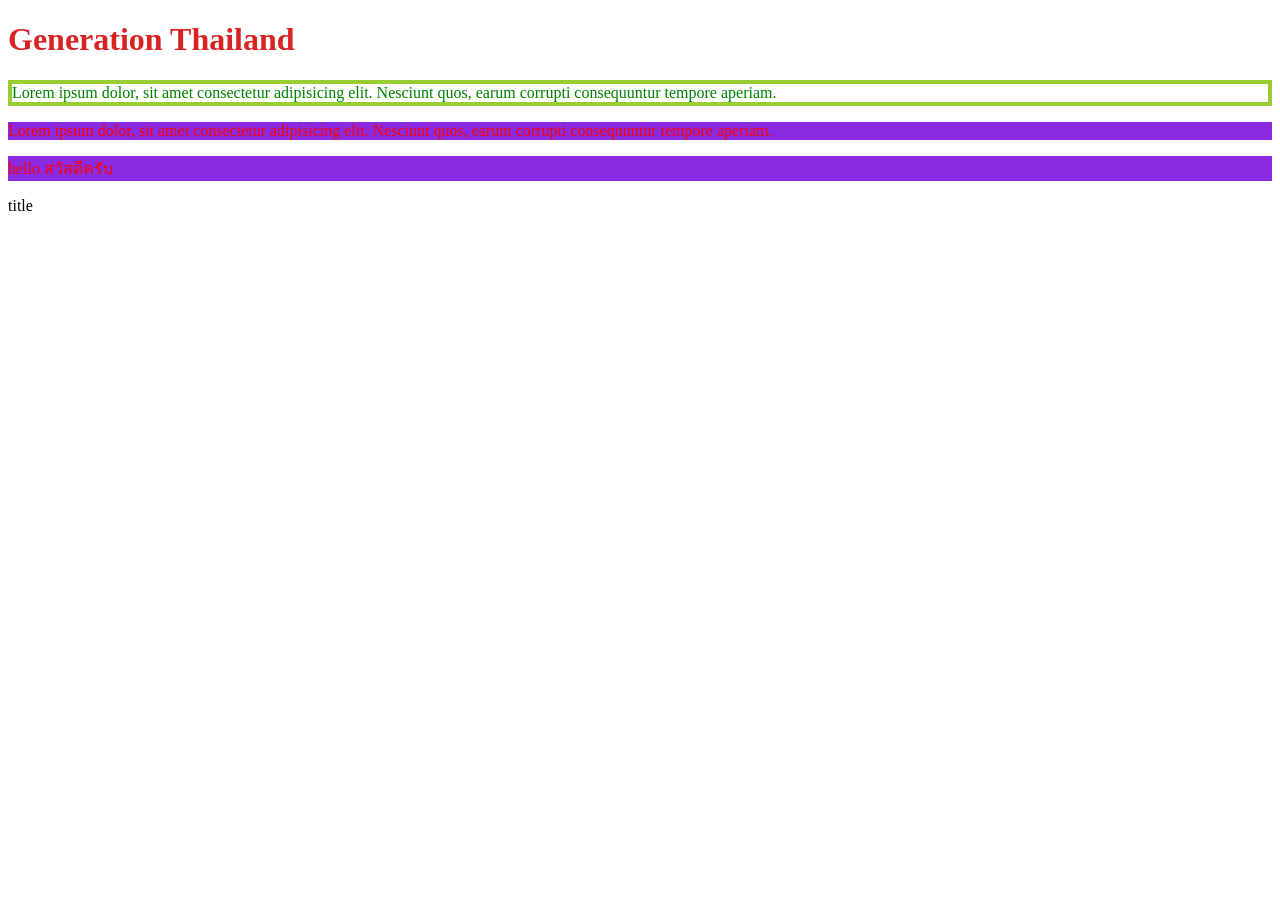
<file: index.html>
<!doctype html>
<html lang="en">
  <head>
    <meta charset="UTF-8" />
    <meta name="viewport" content="width=device-width, initial-scale=1.0" />
    <title>CSS-101</title>
    <link href="style.css" rel="stylesheet" />
    <style>
      h1 {
        color: aqua;
      }
    </style>
  </head>
  <body>
    <h1 id="hellojsd" class="hellotext" style="color: rgb(217, 35, 35)">
      Generation Thailand
    </h1>
    <p class="greenp">
      Lorem ipsum dolor, sit amet consectetur adipisicing elit. Nesciunt quos,
      earum corrupti consequuntur tempore aperiam.
    </p>
    <p>
      Lorem ipsum dolor, sit amet consectetur adipisicing elit. Nesciunt quos,
      earum corrupti consequuntur tempore aperiam.
    </p>
    <p>hello สวัสดีครับ</p>

    <div class="card">
      <div class="card__title">
        title
        <div class="card__content card__content--light"></div>
      </div>
    </div>
  </body>
</html>
</file>
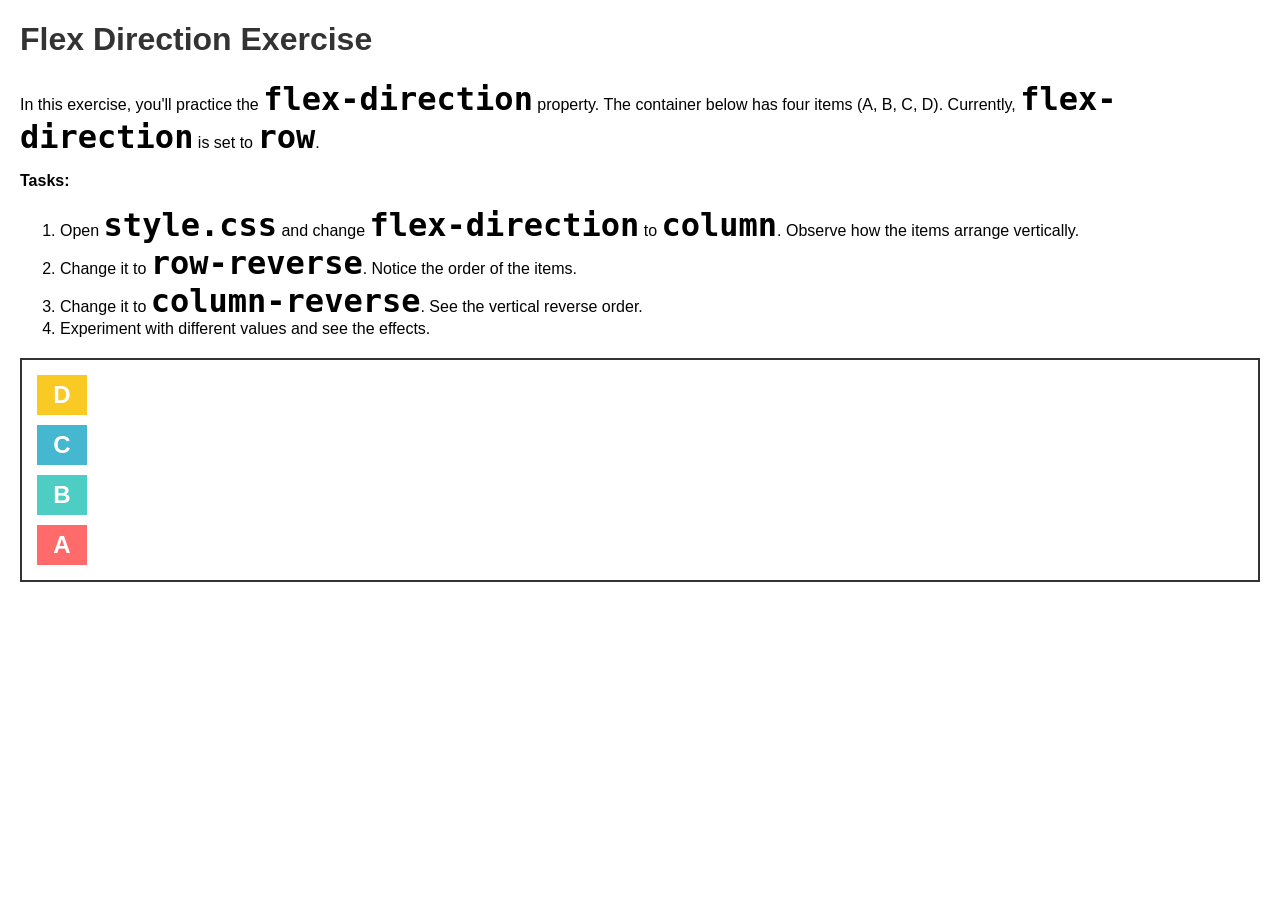
<file: flexbox-ex-jsd/01-flex-direction/index.html>
<!doctype html>
<html lang="en">
  <head>
    <meta charset="UTF-8" />
    <meta name="viewport" content="width=device-width, initial-scale=1.0" />
    <title>Flex Direction Practice</title>
    <link rel="stylesheet" href="style.css" />
  </head>
  <body>
    <h1>Flex Direction Exercise</h1>
    <p>In this exercise, you'll practice the <code>flex-direction</code> property. The container below has four items (A, B, C, D). Currently, <code>flex-direction</code> is set to <code>row</code>.</p>
    <p><strong>Tasks:</strong></p>
    <ol>
      <li>Open <code>style.css</code> and change <code>flex-direction</code> to <code>column</code>. Observe how the items arrange vertically.</li>
      <li>Change it to <code>row-reverse</code>. Notice the order of the items.</li>
      <li>Change it to <code>column-reverse</code>. See the vertical reverse order.</li>
      <li>Experiment with different values and see the effects.</li>
    </ol>
    <div class="flex-container">
      <div class="item item-a">A</div>
      <div class="item item-b">B</div>
      <div class="item item-c">C</div>
      <div class="item item-d">D</div>
    </div>
  </body>
</html>
</file>
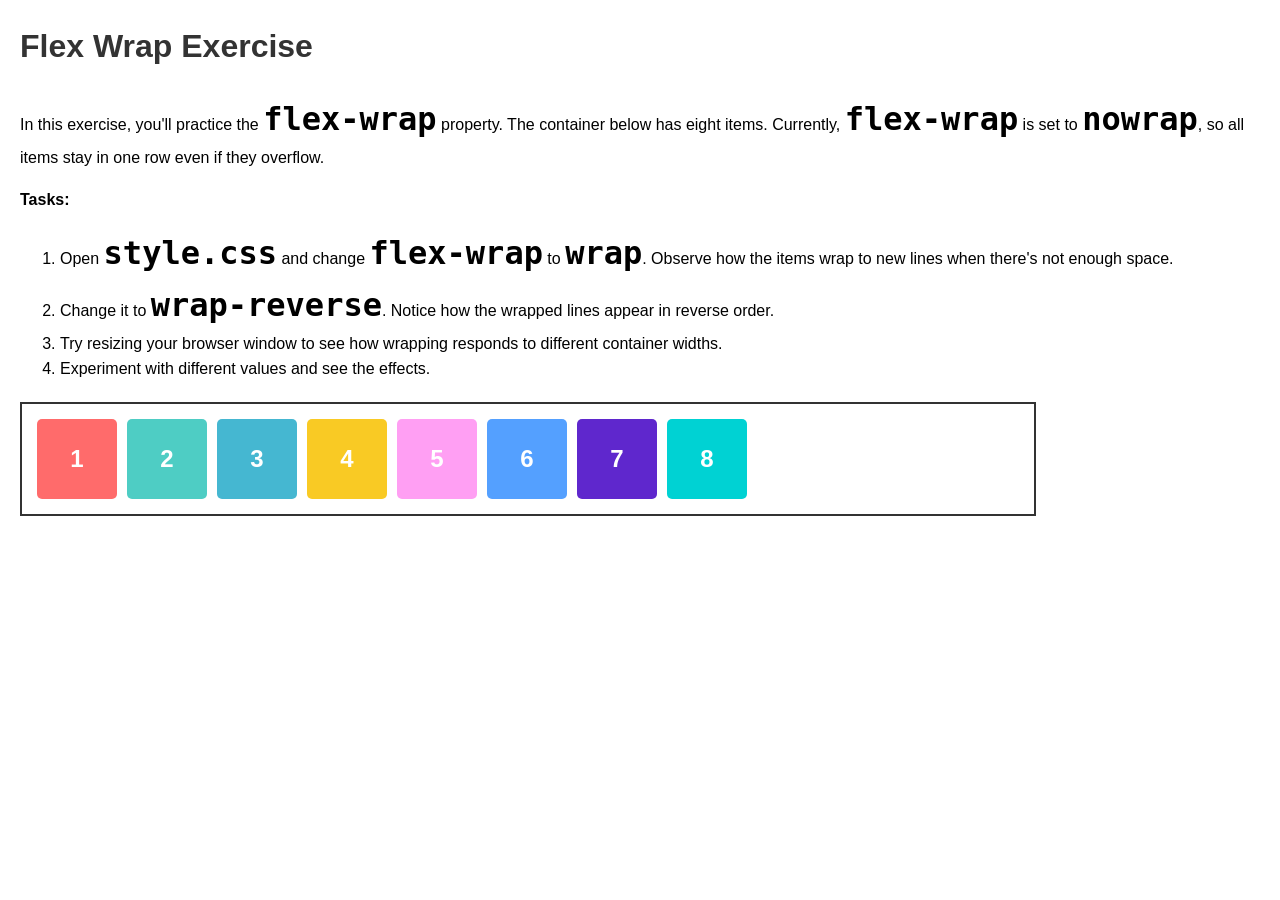
<file: flexbox-ex-jsd/02-flex-wrap/index.html>
<!doctype html>
<html lang="en">
  <head>
    <meta charset="UTF-8" />
    <meta name="viewport" content="width=device-width, initial-scale=1.0" />
    <title>Flex Wrap Practice</title>
    <link rel="stylesheet" href="style.css" />
  </head>
  <body>
    <h1>Flex Wrap Exercise</h1>
    <p>In this exercise, you'll practice the <code>flex-wrap</code> property. The container below has eight items. Currently, <code>flex-wrap</code> is set to <code>nowrap</code>, so all items stay in one row even if they overflow.</p>
    <p><strong>Tasks:</strong></p>
    <ol>
      <li>Open <code>style.css</code> and change <code>flex-wrap</code> to <code>wrap</code>. Observe how the items wrap to new lines when there's not enough space.</li>
      <li>Change it to <code>wrap-reverse</code>. Notice how the wrapped lines appear in reverse order.</li>
      <li>Try resizing your browser window to see how wrapping responds to different container widths.</li>
      <li>Experiment with different values and see the effects.</li>
    </ol>
    <div class="flex-container">
      <div class="item item-1">1</div>
      <div class="item item-2">2</div>
      <div class="item item-3">3</div>
      <div class="item item-4">4</div>
      <div class="item item-5">5</div>
      <div class="item item-6">6</div>
      <div class="item item-7">7</div>
      <div class="item item-8">8</div>
    </div>
  </body>
</html>
</file>
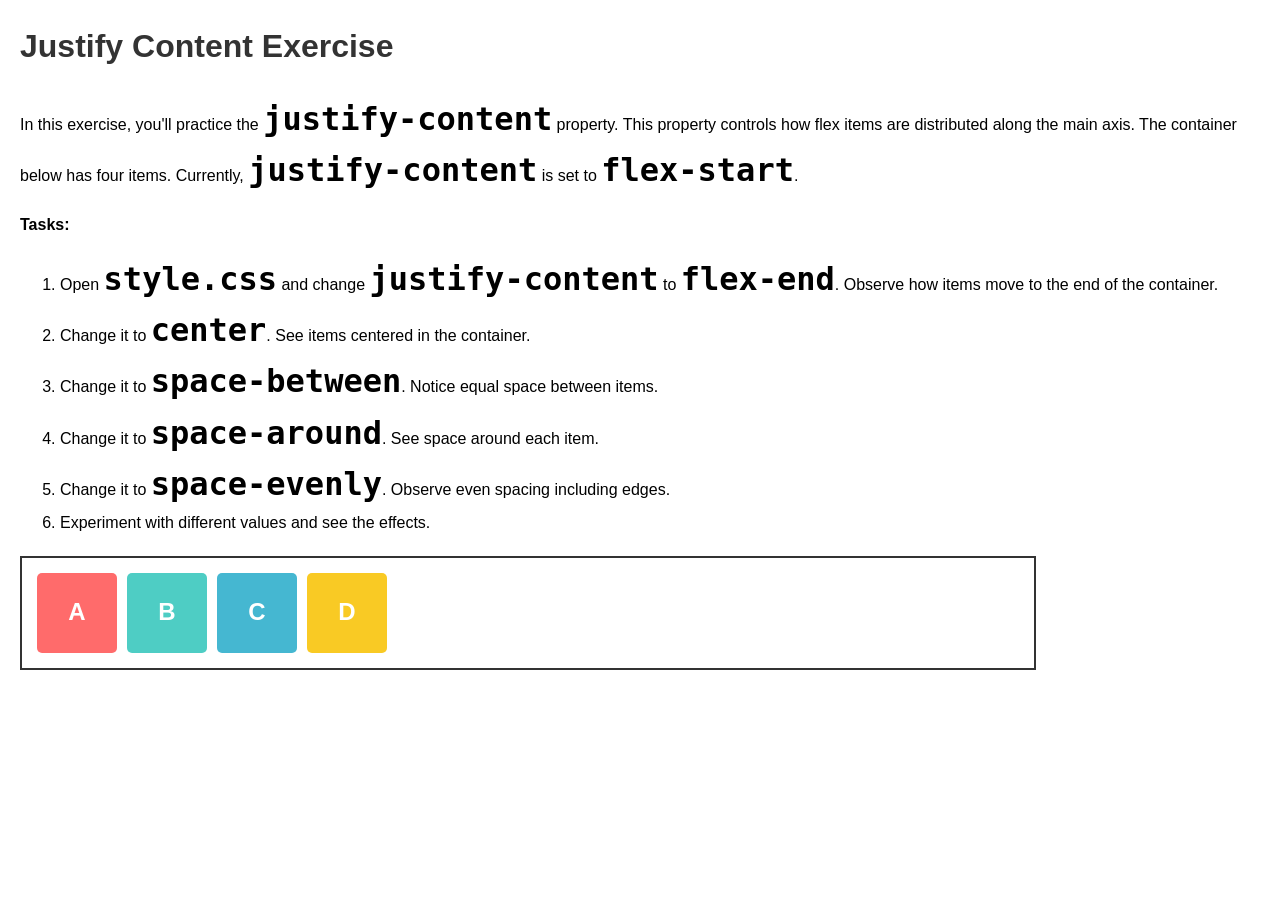
<file: flexbox-ex-jsd/03-justify-content/index.html>
<!doctype html>
<html lang="en">
  <head>
    <meta charset="UTF-8" />
    <meta name="viewport" content="width=device-width, initial-scale=1.0" />
    <title>Justify Content Practice</title>
    <link rel="stylesheet" href="style.css" />
  </head>
  <body>
    <h1>Justify Content Exercise</h1>
    <p>
      In this exercise, you'll practice the <code>justify-content</code> property. This property controls how flex items are distributed along the main axis. The container below has four items. Currently, <code>justify-content</code> is set
      to <code>flex-start</code>.
    </p>
    <p><strong>Tasks:</strong></p>
    <ol>
      <li>Open <code>style.css</code> and change <code>justify-content</code> to <code>flex-end</code>. Observe how items move to the end of the container.</li>
      <li>Change it to <code>center</code>. See items centered in the container.</li>
      <li>Change it to <code>space-between</code>. Notice equal space between items.</li>
      <li>Change it to <code>space-around</code>. See space around each item.</li>
      <li>Change it to <code>space-evenly</code>. Observe even spacing including edges.</li>
      <li>Experiment with different values and see the effects.</li>
    </ol>
    <div class="flex-container">
      <div class="item item-1">A</div>
      <div class="item item-2">B</div>
      <div class="item item-3">C</div>
      <div class="item item-4">D</div>
    </div>
  </body>
</html>
</file>
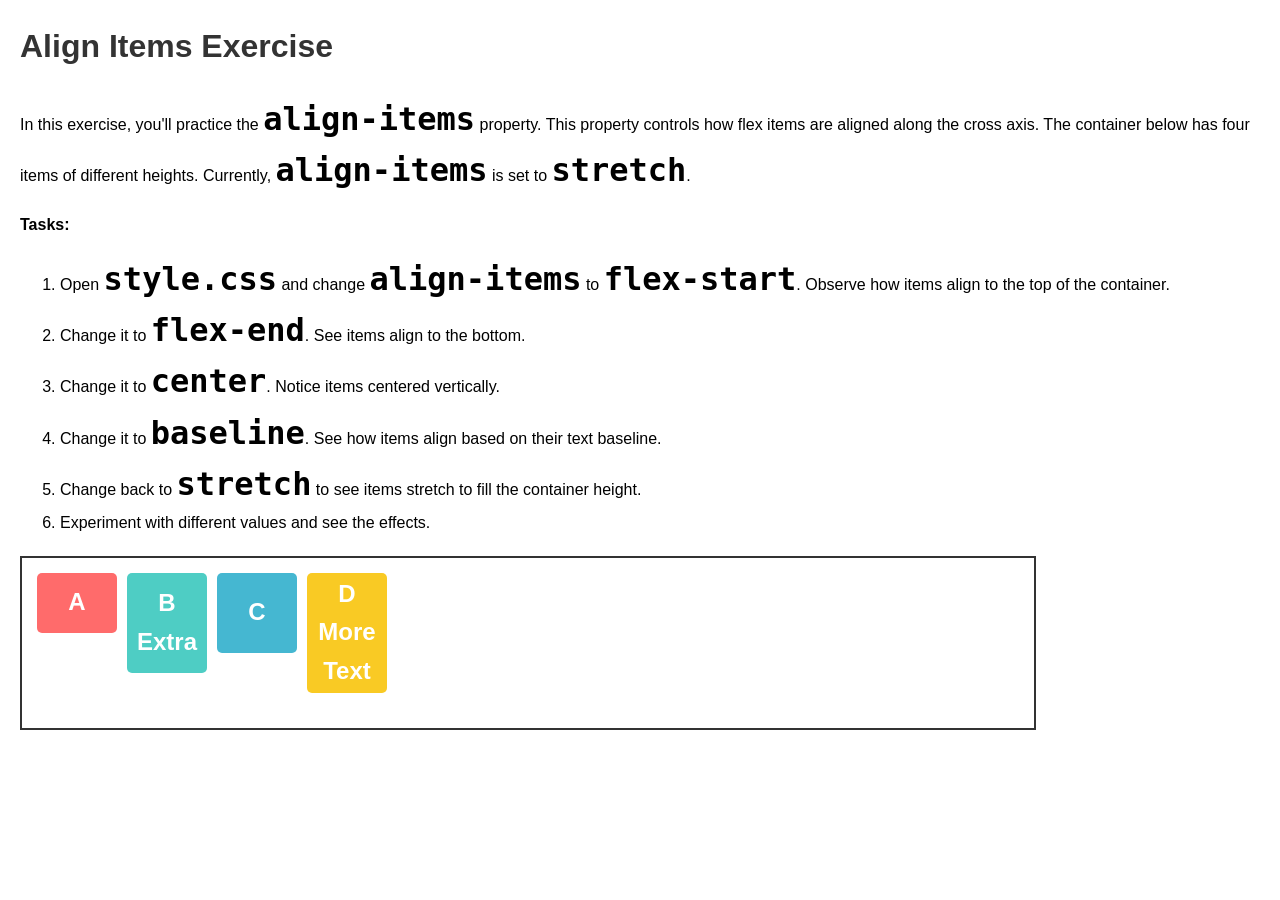
<file: flexbox-ex-jsd/04-align-items/index.html>
<!doctype html>
<html lang="en">
  <head>
    <meta charset="UTF-8" />
    <meta name="viewport" content="width=device-width, initial-scale=1.0" />
    <title>Align Items Practice</title>
    <link rel="stylesheet" href="style.css" />
  </head>
  <body>
    <h1>Align Items Exercise</h1>
    <p>
      In this exercise, you'll practice the <code>align-items</code> property. This property controls how flex items are aligned along the cross axis. The container below has four items of different heights. Currently,
      <code>align-items</code> is set to <code>stretch</code>.
    </p>
    <p><strong>Tasks:</strong></p>
    <ol>
      <li>Open <code>style.css</code> and change <code>align-items</code> to <code>flex-start</code>. Observe how items align to the top of the container.</li>
      <li>Change it to <code>flex-end</code>. See items align to the bottom.</li>
      <li>Change it to <code>center</code>. Notice items centered vertically.</li>
      <li>Change it to <code>baseline</code>. See how items align based on their text baseline.</li>
      <li>Change back to <code>stretch</code> to see items stretch to fill the container height.</li>
      <li>Experiment with different values and see the effects.</li>
    </ol>
    <div class="flex-container">
      <div class="item item-1">A</div>
      <div class="item item-2">B<br />Extra</div>
      <div class="item item-3">C</div>
      <div class="item item-4">D<br />More<br />Text</div>
    </div>
  </body>
</html>
</file>
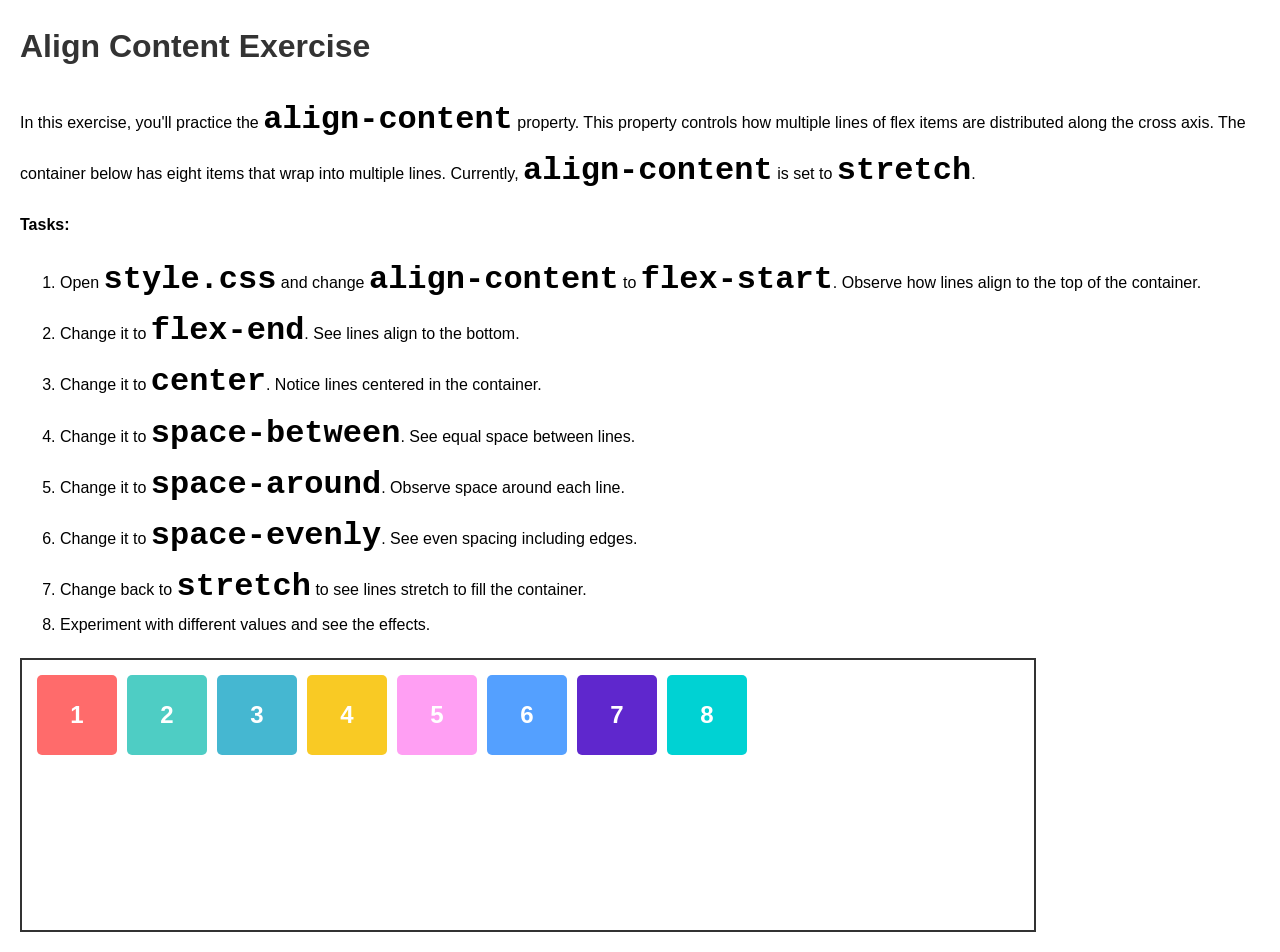
<file: flexbox-ex-jsd/05-align-content/index.html>
<!doctype html>
<html lang="en">
  <head>
    <meta charset="UTF-8" />
    <meta name="viewport" content="width=device-width, initial-scale=1.0" />
    <title>Align Content Practice</title>
    <link rel="stylesheet" href="style.css" />
  </head>
  <body>
    <h1>Align Content Exercise</h1>
    <p>
      In this exercise, you'll practice the <code>align-content</code> property. This property controls how multiple lines of flex items are distributed along the cross axis. The container below has eight items that wrap into multiple
      lines. Currently, <code>align-content</code> is set to <code>stretch</code>.
    </p>
    <p><strong>Tasks:</strong></p>
    <ol>
      <li>Open <code>style.css</code> and change <code>align-content</code> to <code>flex-start</code>. Observe how lines align to the top of the container.</li>
      <li>Change it to <code>flex-end</code>. See lines align to the bottom.</li>
      <li>Change it to <code>center</code>. Notice lines centered in the container.</li>
      <li>Change it to <code>space-between</code>. See equal space between lines.</li>
      <li>Change it to <code>space-around</code>. Observe space around each line.</li>
      <li>Change it to <code>space-evenly</code>. See even spacing including edges.</li>
      <li>Change back to <code>stretch</code> to see lines stretch to fill the container.</li>
      <li>Experiment with different values and see the effects.</li>
    </ol>
    <div class="flex-container">
      <div class="item item-1">1</div>
      <div class="item item-2">2</div>
      <div class="item item-3">3</div>
      <div class="item item-4">4</div>
      <div class="item item-5">5</div>
      <div class="item item-6">6</div>
      <div class="item item-7">7</div>
      <div class="item item-8">8</div>
    </div>
  </body>
</html>
</file>
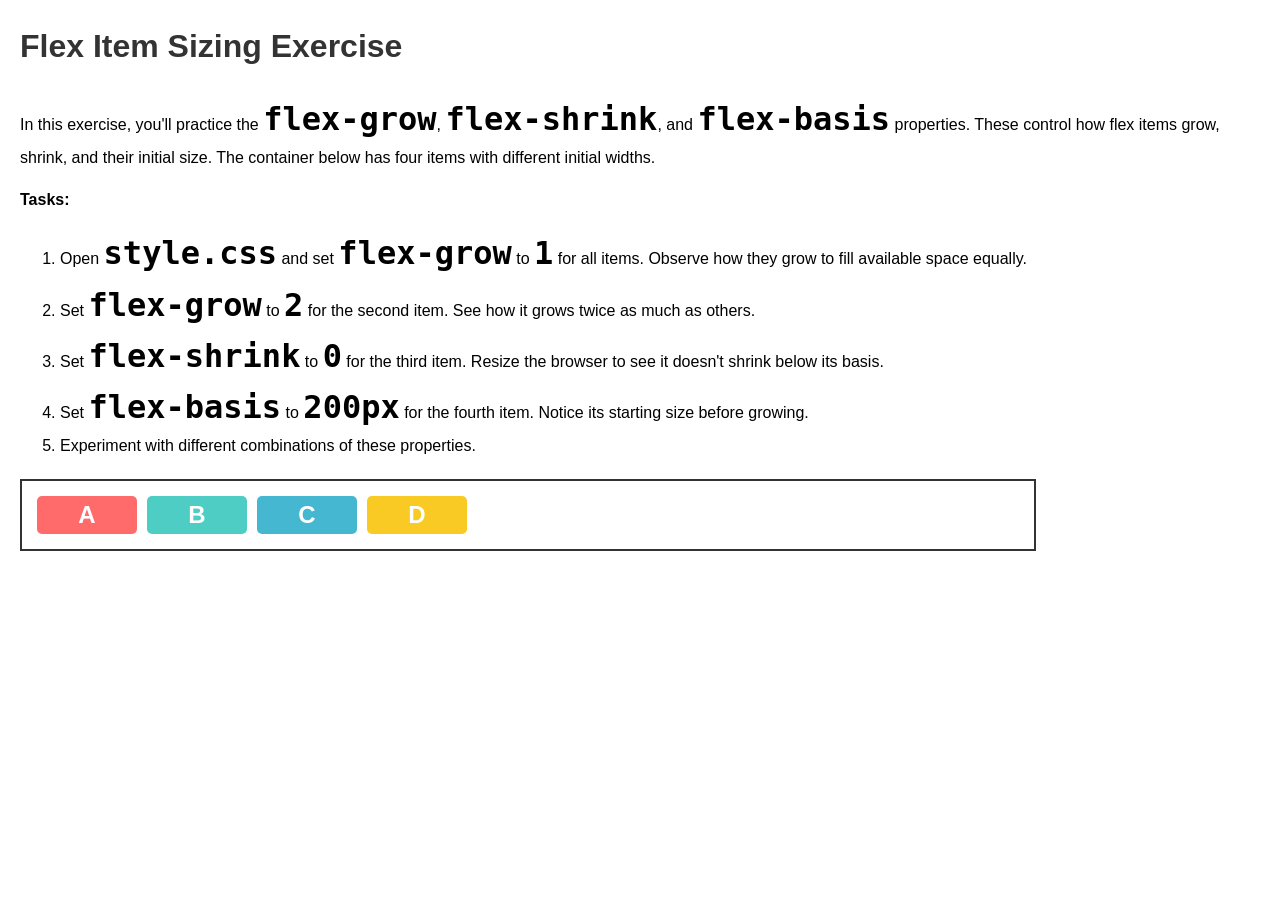
<file: flexbox-ex-jsd/07-flex-item-sizing/index.html>
<!doctype html>
<html lang="en">
  <head>
    <meta charset="UTF-8" />
    <meta name="viewport" content="width=device-width, initial-scale=1.0" />
    <title>Flex Item Sizing Practice</title>
    <link rel="stylesheet" href="style.css" />
  </head>
  <body>
    <h1>Flex Item Sizing Exercise</h1>
    <p>
      In this exercise, you'll practice the <code>flex-grow</code>, <code>flex-shrink</code>, and <code>flex-basis</code> properties. These control how flex items grow, shrink, and their initial size. The container below has four items with
      different initial widths.
    </p>
    <p><strong>Tasks:</strong></p>
    <ol>
      <li>Open <code>style.css</code> and set <code>flex-grow</code> to <code>1</code> for all items. Observe how they grow to fill available space equally.</li>
      <li>Set <code>flex-grow</code> to <code>2</code> for the second item. See how it grows twice as much as others.</li>
      <li>Set <code>flex-shrink</code> to <code>0</code> for the third item. Resize the browser to see it doesn't shrink below its basis.</li>
      <li>Set <code>flex-basis</code> to <code>200px</code> for the fourth item. Notice its starting size before growing.</li>
      <li>Experiment with different combinations of these properties.</li>
    </ol>
    <div class="flex-container">
      <div class="item item-1">A</div>
      <div class="item item-2">B</div>
      <div class="item item-3">C</div>
      <div class="item item-4">D</div>
    </div>
  </body>
</html>
</file>
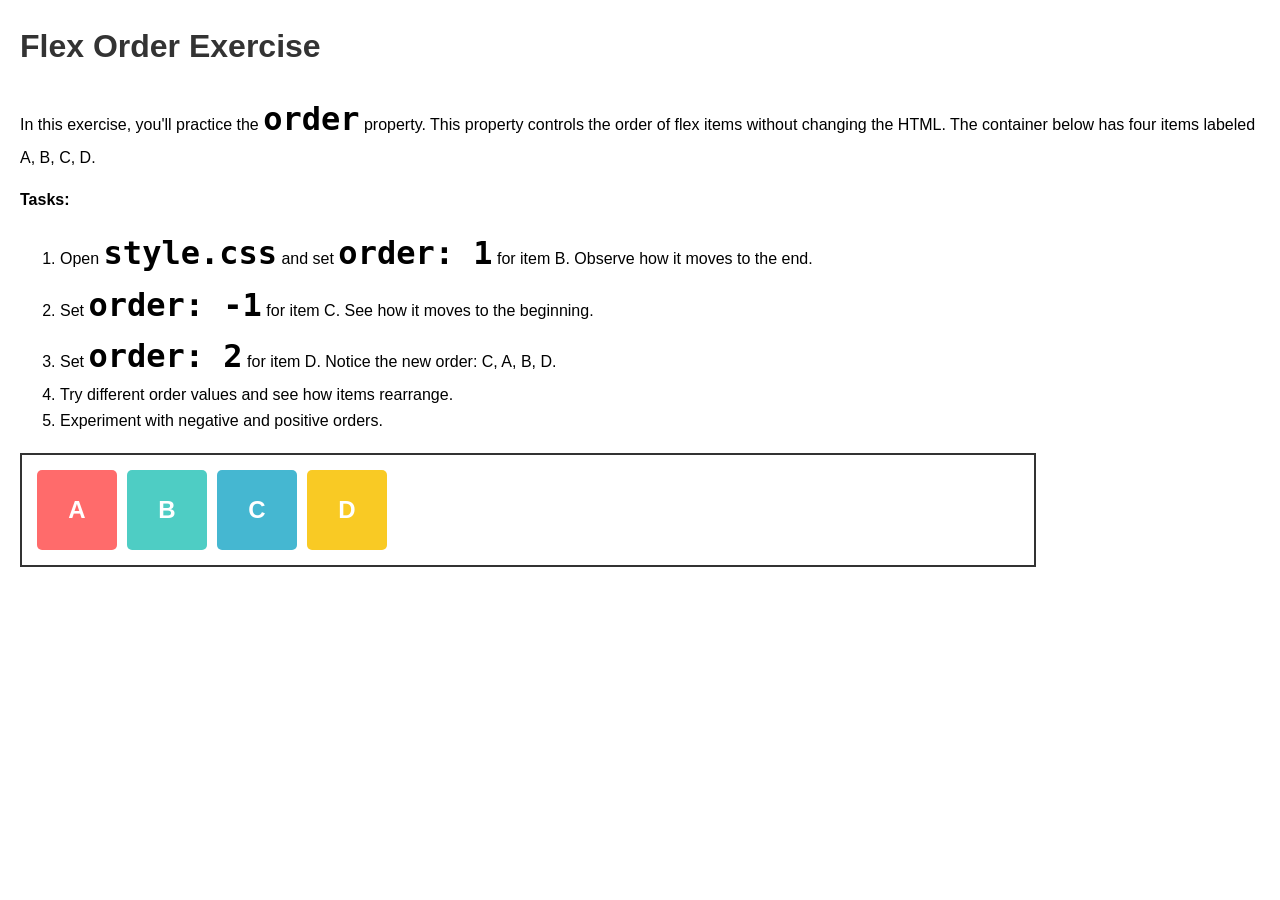
<file: flexbox-ex-jsd/08-flex-order/index.html>
<!doctype html>
<html lang="en">
  <head>
    <meta charset="UTF-8" />
    <meta name="viewport" content="width=device-width, initial-scale=1.0" />
    <title>Flex Order Practice</title>
    <link rel="stylesheet" href="style.css" />
  </head>
  <body>
    <h1>Flex Order Exercise</h1>
    <p>In this exercise, you'll practice the <code>order</code> property. This property controls the order of flex items without changing the HTML. The container below has four items labeled A, B, C, D.</p>
    <p><strong>Tasks:</strong></p>
    <ol>
      <li>Open <code>style.css</code> and set <code>order: 1</code> for item B. Observe how it moves to the end.</li>
      <li>Set <code>order: -1</code> for item C. See how it moves to the beginning.</li>
      <li>Set <code>order: 2</code> for item D. Notice the new order: C, A, B, D.</li>
      <li>Try different order values and see how items rearrange.</li>
      <li>Experiment with negative and positive orders.</li>
    </ol>
    <div class="flex-container">
      <div class="item item-a">A</div>
      <div class="item item-b">B</div>
      <div class="item item-c">C</div>
      <div class="item item-d">D</div>
    </div>
  </body>
</html>
</file>
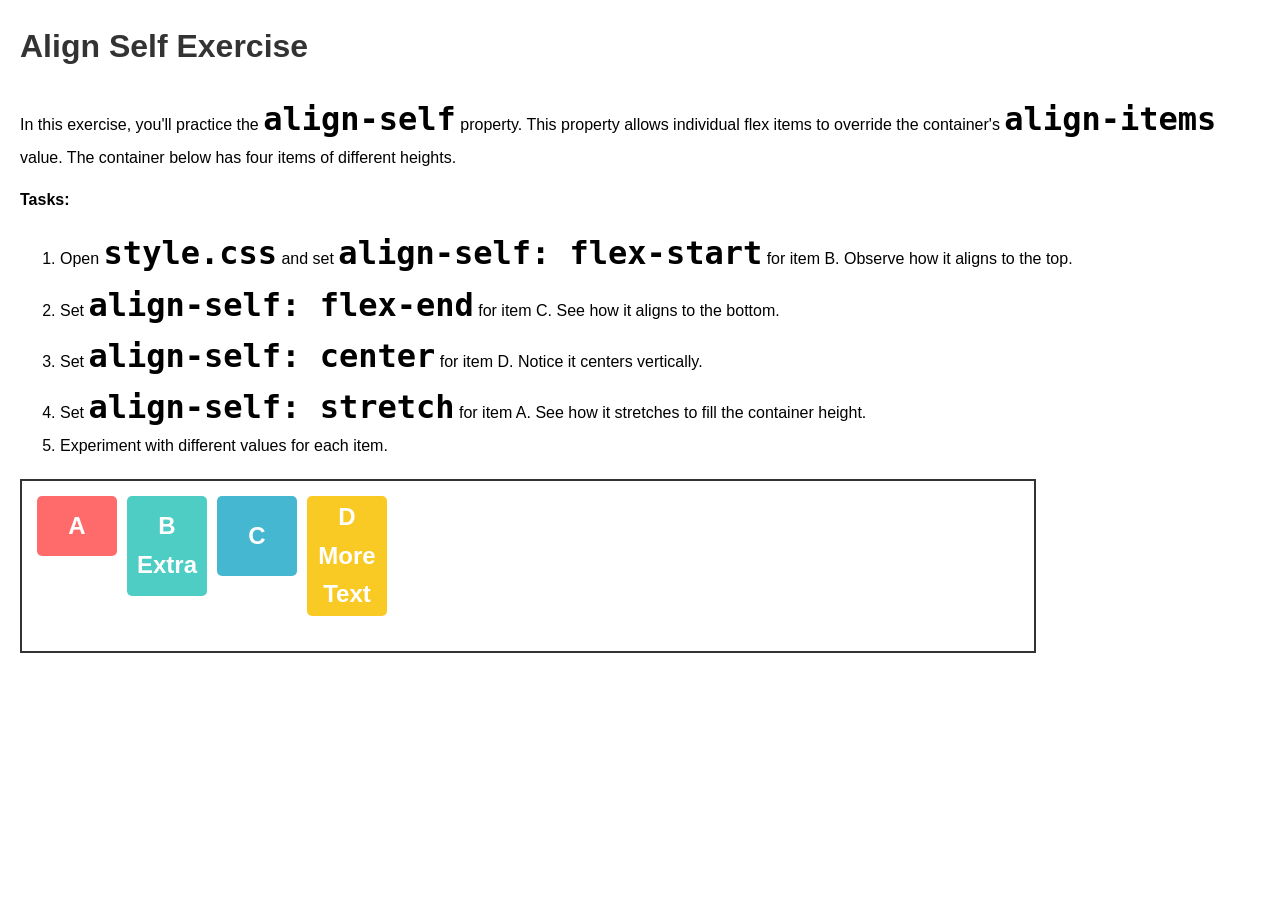
<file: flexbox-ex-jsd/09-align-self/index.html>
<!doctype html>
<html lang="en">
  <head>
    <meta charset="UTF-8" />
    <meta name="viewport" content="width=device-width, initial-scale=1.0" />
    <title>Align Self Practice</title>
    <link rel="stylesheet" href="style.css" />
  </head>
  <body>
    <h1>Align Self Exercise</h1>
    <p>
      In this exercise, you'll practice the <code>align-self</code> property. This property allows individual flex items to override the container's <code>align-items</code> value. The container below has four items of different heights.
    </p>
    <p><strong>Tasks:</strong></p>
    <ol>
      <li>Open <code>style.css</code> and set <code>align-self: flex-start</code> for item B. Observe how it aligns to the top.</li>
      <li>Set <code>align-self: flex-end</code> for item C. See how it aligns to the bottom.</li>
      <li>Set <code>align-self: center</code> for item D. Notice it centers vertically.</li>
      <li>Set <code>align-self: stretch</code> for item A. See how it stretches to fill the container height.</li>
      <li>Experiment with different values for each item.</li>
    </ol>
    <div class="flex-container">
      <div class="item item-a">A</div>
      <div class="item item-b">B<br />Extra</div>
      <div class="item item-c">C</div>
      <div class="item item-d">D<br />More<br />Text</div>
    </div>
  </body>
</html>
</file>
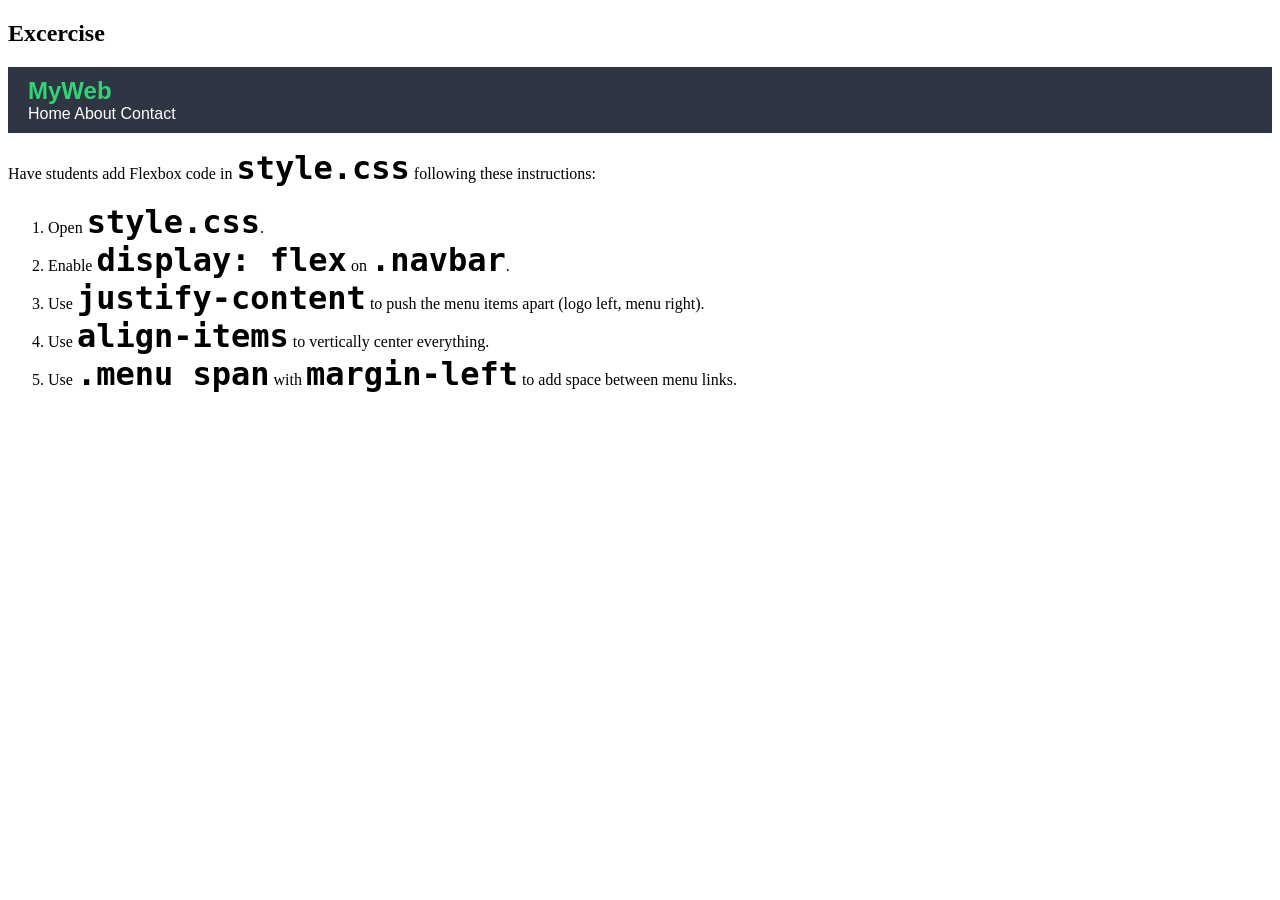
<file: flexbox-ex-jsd/10-navbar-flex/index.html>
<!doctype html>
<html lang="th">
  <head>
    <meta charset="UTF-8" />
    <title>Flexbox Ex 2</title>
    <link rel="stylesheet" href="style.css" />
  </head>
  <body>
    <h2>Excercise</h2>
    <div class="navbar">
      <div class="logo">MyWeb</div>
      <div class="menu">
        <span>Home</span>
        <span>About</span>
        <span>Contact</span>
      </div>
    </div>

    <div class="instructions">
      <p>Have students add Flexbox code in <code>style.css</code> following these instructions:</p>
      <ol>
        <li>Open <code>style.css</code>.</li>
        <li>Enable <code>display: flex</code> on <code>.navbar</code>.</li>
        <li>Use <code>justify-content</code> to push the menu items apart (logo left, menu right).</li>
        <li>Use <code>align-items</code> to vertically center everything.</li>
        <li>Use <code>.menu span</code> with <code>margin-left</code> to add space between menu links.</li>
      </ol>
    </div>
  </body>
</html>
</file>
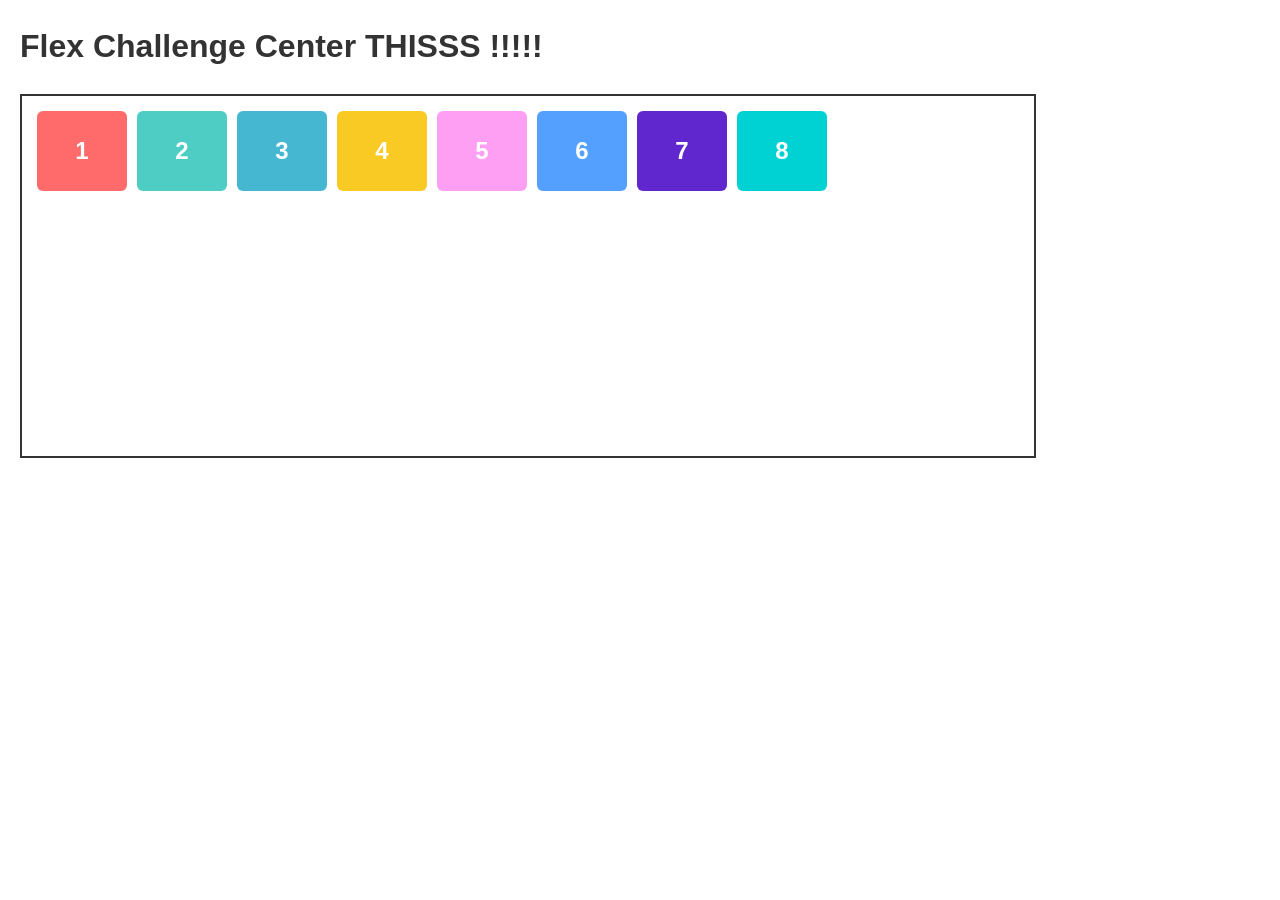
<file: flexbox-ex-jsd/06-flex-challenge/quiz/index.html>
<!doctype html>
<html lang="en">
  <head>
    <meta charset="UTF-8" />
    <meta name="viewport" content="width=device-width, initial-scale=1.0" />
    <title>Flex Challenge Quiz Mode</title>
    <link rel="stylesheet" href="style.css" />
  </head>
  <body>
    <h1>Flex Challenge Center THISSS !!!!!</h1>

    <div class="flex-container">
      <div class="item item-1">1</div>
      <div class="item item-2">2</div>
      <div class="item item-3">3</div>
      <div class="item item-4">4</div>
      <div class="item item-5">5</div>
      <div class="item item-6">6</div>
      <div class="item item-7">7</div>
      <div class="item item-8">8</div>
    </div>
  </body>
</html>
</file>
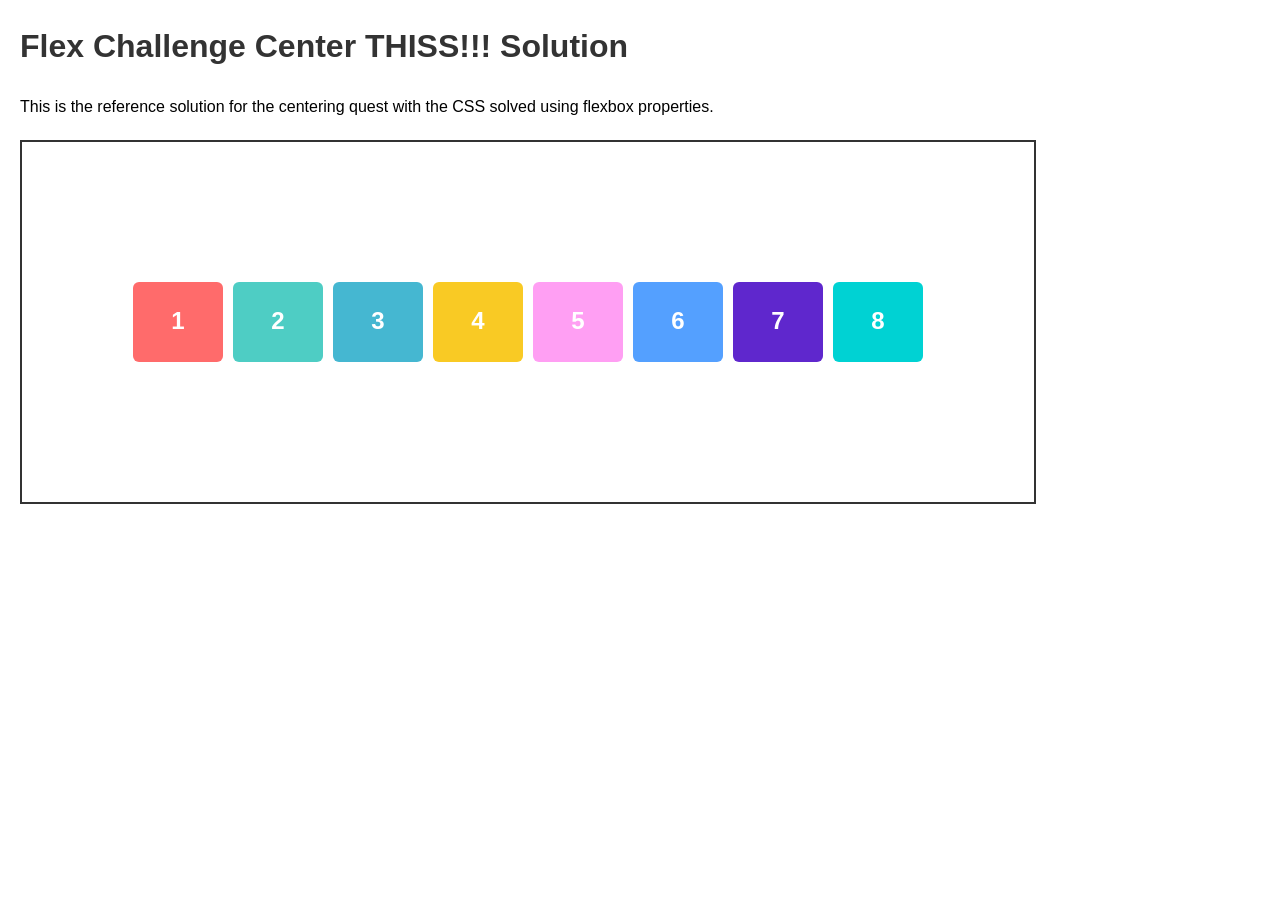
<file: flexbox-ex-jsd/06-flex-challenge/solution/index.html>
<!doctype html>
<html lang="en">
  <head>
    <meta charset="UTF-8" />
    <meta name="viewport" content="width=device-width, initial-scale=1.0" />
    <title>Flex Challenge Solution</title>
    <link rel="stylesheet" href="style.css" />
  </head>
  <body>
    <h1>Flex Challenge Center THISS!!! Solution</h1>
    <p>This is the reference solution for the centering quest with the CSS solved using flexbox properties.</p>
    <div class="flex-container">
      <div class="item item-1">1</div>
      <div class="item item-2">2</div>
      <div class="item item-3">3</div>
      <div class="item item-4">4</div>
      <div class="item item-5">5</div>
      <div class="item item-6">6</div>
      <div class="item item-7">7</div>
      <div class="item item-8">8</div>
    </div>
  </body>
</html>
</file>
<file: style.css>
p {
  color: red;
  background-color: blueviolet;
}
.greenp {
  color: green;
  background-color: #fff;
  border: 4px solid yellowgreen;
}
h1 {
  color: magenta;
}
</file>
<file: flexbox-ex-jsd/01-flex-direction/style.css>
body {
  font-family: Arial, sans-serif;
  margin: 20px;
}

code {
  font-weight: bold;
  font-size: 2rem;
}

h1 {
  color: #333;
}

.flex-container {
  display: flex;
  flex-direction: column-reverse; /*change to column-reverse */
  border: 2px solid #333;
  padding: 10px;
  margin-top: 20px;
  height: 200px;
}

.item {
  width: 50px;
  height: 50px;
  display: flex;
  justify-content: center;
  align-items: center;
  font-size: 24px;
  font-weight: bold;
  color: white;
  margin: 5px;
}

.item-a {
  background-color: #ff6b6b;
}

.item-b {
  background-color: #4ecdc4;
}

.item-c {
  background-color: #45b7d1;
}

.item-d {
  background-color: #f9ca24;
}
</file>
<file: flexbox-ex-jsd/02-flex-wrap/style.css>
body {
  font-family: Arial, sans-serif;
  margin: 20px;
  line-height: 1.6;
}
code {
  font-weight: bold;
  font-size: 2rem;
}
h1 {
  color: #333;
}

.flex-container {
  display: flex;
  flex-wrap: wrap;
  border: 2px solid #333;
  padding: 10px;
  margin-top: 20px;
  width: 80%;
}

.item {
  width: 80px;
  height: 80px;
  display: flex;
  justify-content: center;
  align-items: center;
  font-size: 24px;
  font-weight: bold;
  color: white;
  margin: 5px;
  border-radius: 5px;
}

.item-1 {
  background-color: #ff6b6b;
}
.item-2 {
  background-color: #4ecdc4;
}
.item-3 {
  background-color: #45b7d1;
}
.item-4 {
  background-color: #f9ca24;
}
.item-5 {
  background-color: #ff9ff3;
}
.item-6 {
  background-color: #54a0ff;
}
.item-7 {
  background-color: #5f27cd;
}
.item-8 {
  background-color: #00d2d3;
}
</file>
<file: flexbox-ex-jsd/03-justify-content/style.css>
body {
  font-family: Arial, sans-serif;
  margin: 20px;
  line-height: 1.6;
}
code {
  font-weight: bold;
  font-size: 2rem;
}
h1 {
  color: #333;
}

.flex-container {
  display: flex;
  justify-content: flex-start;
  border: 2px solid #333;
  padding: 10px;
  margin-top: 20px;
  width: 80%;
}

.item {
  width: 80px;
  height: 80px;
  display: flex;
  justify-content: center;
  align-items: center;
  font-size: 24px;
  font-weight: bold;
  color: white;
  margin: 5px;
  border-radius: 5px;
}

.item-1 {
  background-color: #ff6b6b;
}
.item-2 {
  background-color: #4ecdc4;
}
.item-3 {
  background-color: #45b7d1;
}
.item-4 {
  background-color: #f9ca24;
}
</file>
<file: flexbox-ex-jsd/04-align-items/style.css>
body {
  font-family: Arial, sans-serif;
  margin: 20px;
  line-height: 1.6;
}
code {
  font-weight: bold;
  font-size: 2rem;
}
h1 {
  color: #333;
}

.flex-container {
  display: flex;
  align-items: stretch;
  border: 2px solid #333;
  padding: 10px;
  margin-top: 20px;
  width: 80%;
  height: 150px;
}

.item {
  width: 80px;
  display: flex;
  justify-content: center;
  align-items: center;
  font-size: 24px;
  font-weight: bold;
  color: white;
  margin: 5px;
  border-radius: 5px;
  text-align: center;
}

.item-1 {
  background-color: #ff6b6b;
  height: 60px;
}
.item-2 {
  background-color: #4ecdc4;
  height: 100px;
}
.item-3 {
  background-color: #45b7d1;
  height: 80px;
}
.item-4 {
  background-color: #f9ca24;
  height: 120px;
}
</file>
<file: flexbox-ex-jsd/05-align-content/style.css>
body {
  font-family: Arial, sans-serif;
  margin: 20px;
  line-height: 1.6;
}
code {
  font-weight: bold;
  font-size: 2rem;
}
h1 {
  color: #333;
}

.flex-container {
  display: flex;
  flex-wrap: wrap;
  align-content: stretch;
  border: 2px solid #333;
  padding: 10px;
  margin-top: 20px;
  width: 80%;
  height: 250px;
}

.item {
  width: 80px;
  height: 80px;
  display: flex;
  justify-content: center;
  align-items: center;
  font-size: 24px;
  font-weight: bold;
  color: white;
  margin: 5px;
  border-radius: 5px;
}

.item-1 {
  background-color: #ff6b6b;
}
.item-2 {
  background-color: #4ecdc4;
}
.item-3 {
  background-color: #45b7d1;
}
.item-4 {
  background-color: #f9ca24;
}
.item-5 {
  background-color: #ff9ff3;
}
.item-6 {
  background-color: #54a0ff;
}
.item-7 {
  background-color: #5f27cd;
}
.item-8 {
  background-color: #00d2d3;
}
</file>
<file: flexbox-ex-jsd/07-flex-item-sizing/style.css>
body {
  font-family: Arial, sans-serif;
  margin: 20px;
  line-height: 1.6;
}
code {
  font-weight: bold;
  font-size: 2rem;
}
h1 {
  color: #333;
}

.flex-container {
  display: flex;
  border: 2px solid #333;
  padding: 10px;
  margin-top: 20px;
  width: 80%;
}

.item {
  display: flex;
  justify-content: center;
  align-items: center;
  font-size: 24px;
  font-weight: bold;
  color: white;
  margin: 5px;
  border-radius: 5px;
  flex-grow: 0;
  flex-shrink: 1;
  flex-basis: 100px;
}

.item-1 {
  background-color: #ff6b6b;
}
.item-2 {
  background-color: #4ecdc4;
}
.item-3 {
  background-color: #45b7d1;
}
.item-4 {
  background-color: #f9ca24;
}
</file>
<file: flexbox-ex-jsd/08-flex-order/style.css>
body {
  font-family: Arial, sans-serif;
  margin: 20px;
  line-height: 1.6;
}
code {
  font-weight: bold;
  font-size: 2rem;
}
h1 {
  color: #333;
}

.flex-container {
  display: flex;
  border: 2px solid #333;
  padding: 10px;
  margin-top: 20px;
  width: 80%;
}

.item {
  width: 80px;
  height: 80px;
  display: flex;
  justify-content: center;
  align-items: center;
  font-size: 24px;
  font-weight: bold;
  color: white;
  margin: 5px;
  border-radius: 5px;
  order: 0;
}

.item-a {
  background-color: #ff6b6b;
}
.item-b {
  background-color: #4ecdc4;
}
.item-c {
  background-color: #45b7d1;
}
.item-d {
  background-color: #f9ca24;
}
</file>
<file: flexbox-ex-jsd/09-align-self/style.css>
body {
  font-family: Arial, sans-serif;
  margin: 20px;
  line-height: 1.6;
}
code {
  font-weight: bold;
  font-size: 2rem;
}
h1 {
  color: #333;
}

.flex-container {
  display: flex;
  align-items: stretch;
  border: 2px solid #333;
  padding: 10px;
  margin-top: 20px;
  width: 80%;
  height: 150px;
}

.item {
  width: 80px;
  display: flex;
  justify-content: center;
  align-items: center;
  font-size: 24px;
  font-weight: bold;
  color: white;
  margin: 5px;
  border-radius: 5px;
  text-align: center;
  align-self: auto;
}

.item-a {
  background-color: #ff6b6b;
  height: 60px;
}
.item-b {
  background-color: #4ecdc4;
  height: 100px;
}
.item-c {
  background-color: #45b7d1;
  height: 80px;
}
.item-d {
  background-color: #f9ca24;
  height: 120px;
}
</file>
<file: flexbox-ex-jsd/10-navbar-flex/style.css>
.navbar {
  background-color: #2f3542;
  padding: 10px 20px;
}

.logo {
  color: #2ed573;
  font-size: 24px;
  font-weight: bold;
  font-family: sans-serif;
}

.menu {
  color: white;
  font-family: sans-serif;
}

.menu span {
}

code {
  font-size: 2rem;
  font-weight: bold;
}
</file>
<file: flexbox-ex-jsd/06-flex-challenge/quiz/style.css>
body {
  font-family: Arial, sans-serif;
  margin: 20px;
  line-height: 1.6;
}
code {
  font-weight: bold;
  font-size: 1.1rem;
}
h1 {
  color: #333;
}

.flex-container {
  display: flex;
  border: 2px solid #333;
  padding: 10px;
  margin-top: 20px;
  width: 80%;
  height: 340px;
  min-height: 340px;
}

.item {
  width: 90px;
  height: 80px;
  display: flex;
  justify-content: center;
  align-items: center;
  font-size: 24px;
  font-weight: bold;
  color: white;
  margin: 5px;
  border-radius: 6px;
}

.item-1 {
  background-color: #ff6b6b;
}
.item-2 {
  background-color: #4ecdc4;
}
.item-3 {
  background-color: #45b7d1;
}
.item-4 {
  background-color: #f9ca24;
}
.item-5 {
  background-color: #ff9ff3;
}
.item-6 {
  background-color: #54a0ff;
}
.item-7 {
  background-color: #5f27cd;
}
.item-8 {
  background-color: #00d2d3;
}
</file>
<file: flexbox-ex-jsd/06-flex-challenge/solution/style.css>
body {
  font-family: Arial, sans-serif;
  margin: 20px;
  line-height: 1.6;
}
code {
  font-weight: bold;
  font-size: 1.1rem;
}
h1 {
  color: #333;
}

.flex-container {
  display: flex;
  flex-wrap: wrap;
  justify-content: center;
  align-items: center;
  align-content: center;
  border: 2px solid #333;
  padding: 10px;
  margin-top: 20px;
  width: 80%;
  height: 340px;
  min-height: 340px;
}

.item {
  width: 90px;
  height: 80px;
  display: flex;
  justify-content: center;
  align-items: center;
  font-size: 24px;
  font-weight: bold;
  color: white;
  margin: 5px;
  border-radius: 6px;
}

.item-1 {
  background-color: #ff6b6b;
}
.item-2 {
  background-color: #4ecdc4;
}
.item-3 {
  background-color: #45b7d1;
}
.item-4 {
  background-color: #f9ca24;
}
.item-5 {
  background-color: #ff9ff3;
}
.item-6 {
  background-color: #54a0ff;
}
.item-7 {
  background-color: #5f27cd;
}
.item-8 {
  background-color: #00d2d3;
}
</file>
